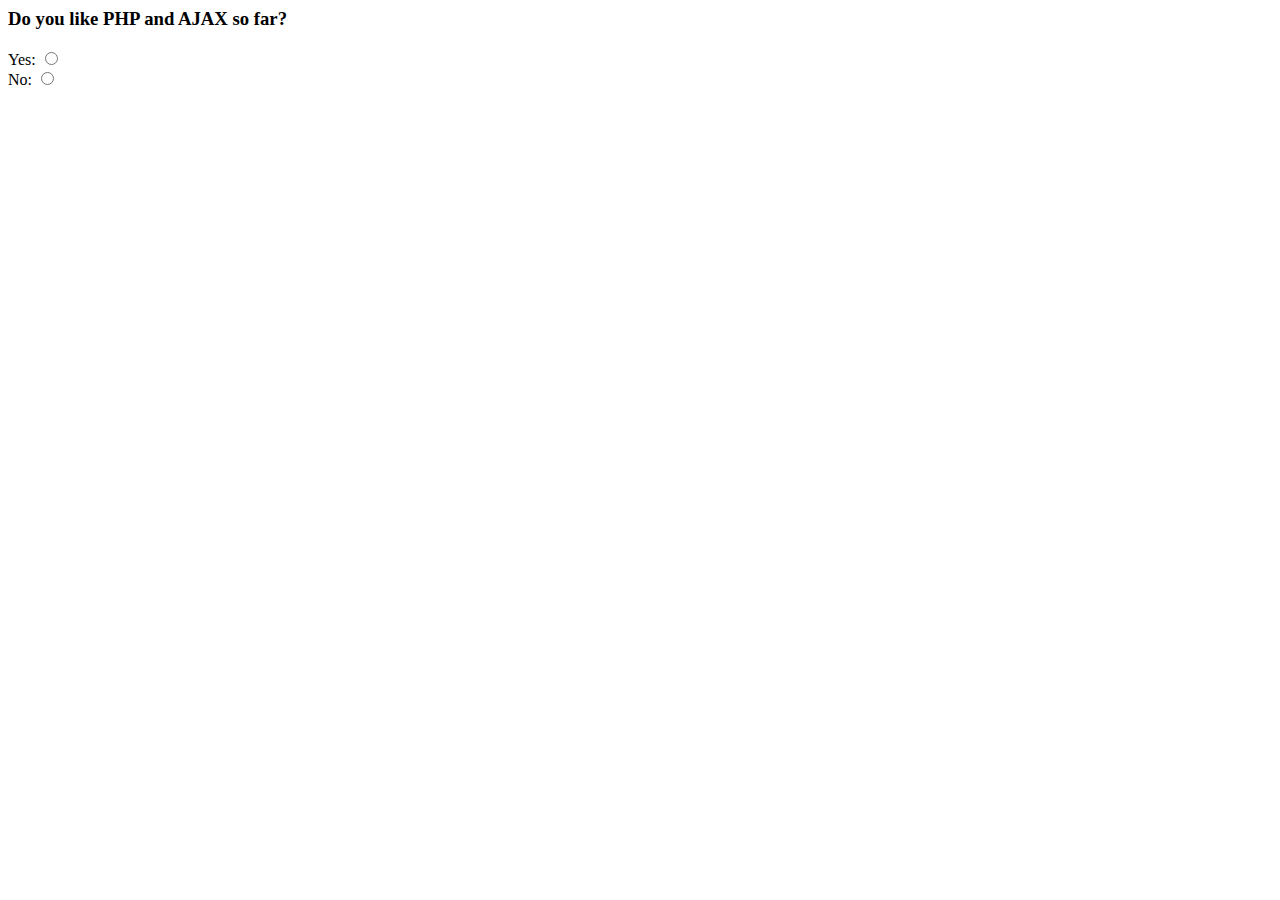
<file: anketa.html>
<html>
<head>
<script>
function getVote(int) {
  if (window.XMLHttpRequest) {
    // code for IE7+, Firefox, Chrome, Opera, Safari
    xmlhttp=new XMLHttpRequest();
  } else {  // code for IE6, IE5
    xmlhttp=new ActiveXObject("Microsoft.XMLHTTP");
  }
  xmlhttp.onreadystatechange=function() {
    if (xmlhttp.readyState==4 && xmlhttp.status==200) {
      document.getElementById("poll").innerHTML=xmlhttp.responseText;
    }
  }
  xmlhttp.open("GET","poll_vote.php?vote="+int,true);
  xmlhttp.send();
}
</script>
</head>
<body>

<div id="poll">
<h3>Do you like PHP and AJAX so far?</h3>
<form>
Yes:
<input type="radio" name="vote" value="0" onclick="getVote(this.value)">
<br>No:
<input type="radio" name="vote" value="1" onclick="getVote(this.value)">
</form>
</div>

</body>
</html>
</file>
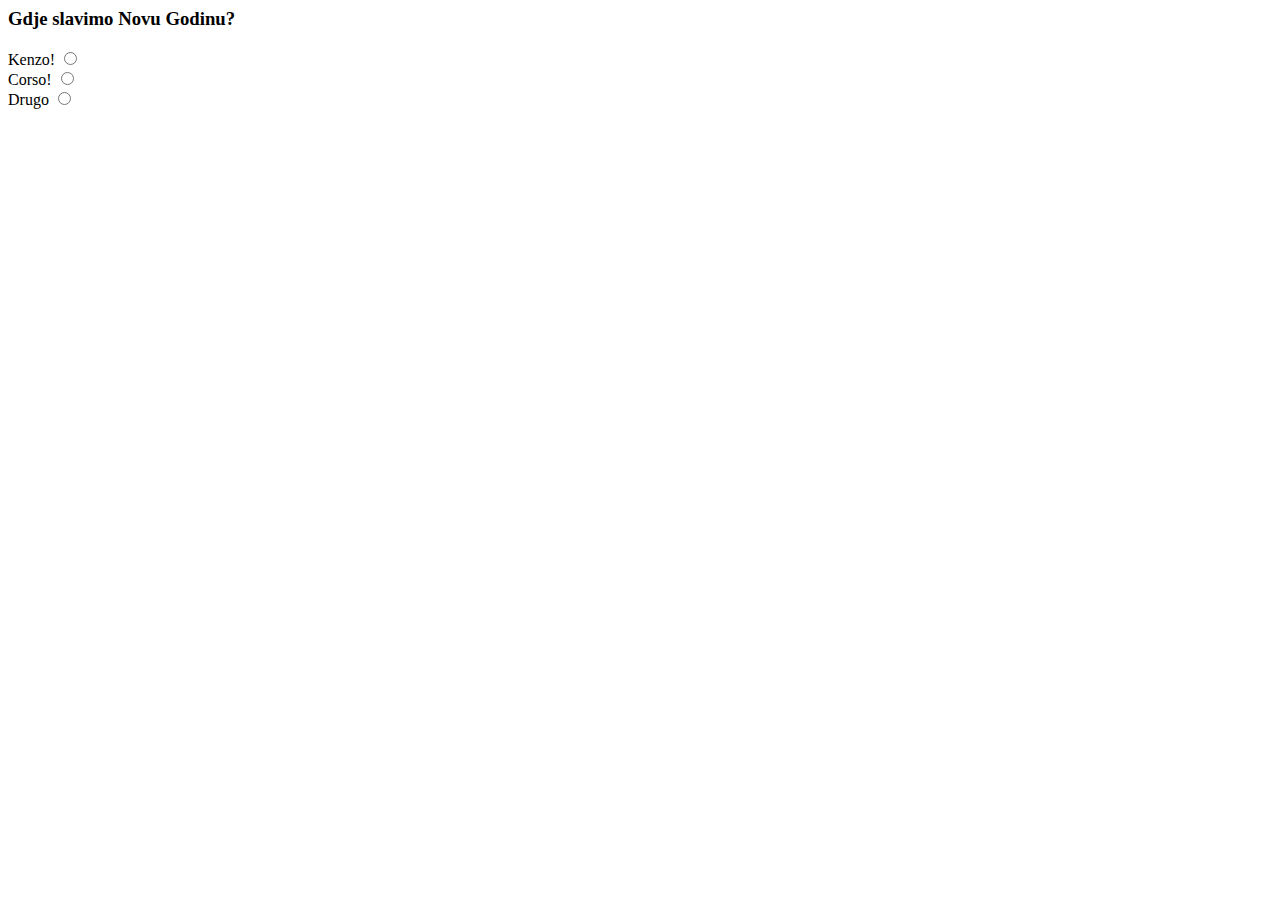
<file: anketica.html>
<html>
<head>
<script>
function getVote(int) {
  if (window.XMLHttpRequest) {
    // code for IE7+, Firefox, Chrome, Opera, Safari
    xmlhttp=new XMLHttpRequest();
  } else {  // code for IE6, IE5
    xmlhttp=new ActiveXObject("Microsoft.XMLHTTP");
  }
  xmlhttp.onreadystatechange=function() {
    if (xmlhttp.readyState==4 && xmlhttp.status==200) {
      document.getElementById("poll").innerHTML=xmlhttp.responseText;
    }
  }
  xmlhttp.open("GET","poll_vote.php?vote="+int,true);
  xmlhttp.send();
}
</script>
</head>
<body>

<div id="poll">
<h3>Gdje slavimo Novu Godinu?</h3>
<form>
Kenzo!
<input type="radio" name="vote" value="0" onclick="getVote(this.value)">
<br>Corso!
<input type="radio" name="vote" value="1" onclick="getVote(this.value)">
<br>Drugo
<input type="radio" name="vote" value="2" onclick="getVote(this.value)">

</form>
</div>

</body>
</html>
</file>
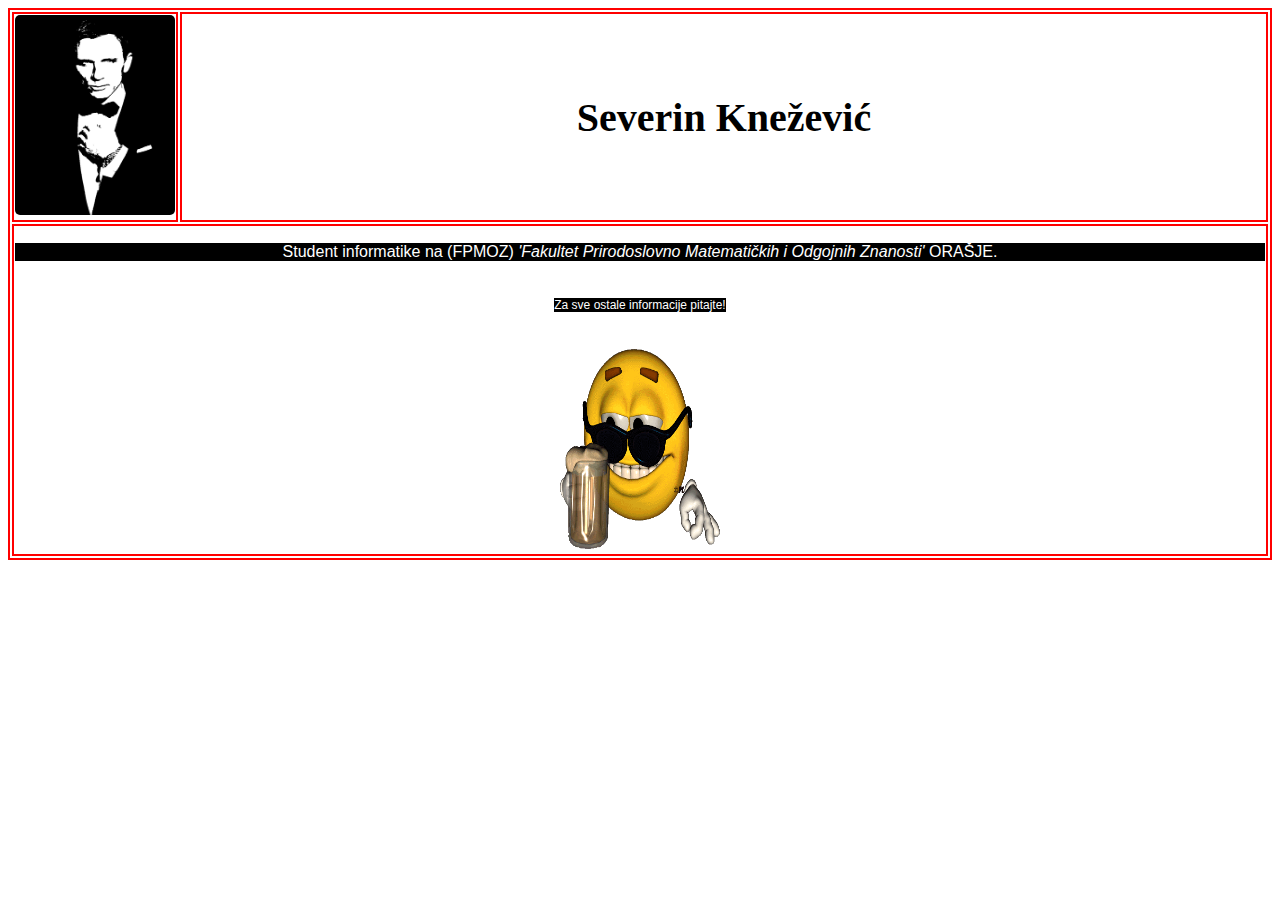
<file: autor.html>
<!DOCTYPE html>
<html>
<head>
<meta charset="UTF-8">
<link type="text/css" rel="stylesheet" href="autor.css">
<title>O Autoru</title>
</head>
<body>
<table>
<tr>
<td id="slika">
<img src="007.jpg"></td>
<td colspan="2" id="ime"><b>Severin Knežević</b></td>
</tr>
<td colspan="3" id="ostalo">

<p>Student informatike na (FPMOZ) <em> 'Fakultet Prirodoslovno Matematičkih i Odgojnih Znanosti'</em> ORAŠJE.</p>
</br>

 <span>Za sve ostale informacije pitajte!</span>
 </br>
 </br>
 </br>
 <img td="slika" src="cool.gif">
</td>
</tr>

</table>


</body>
</html>
</file>
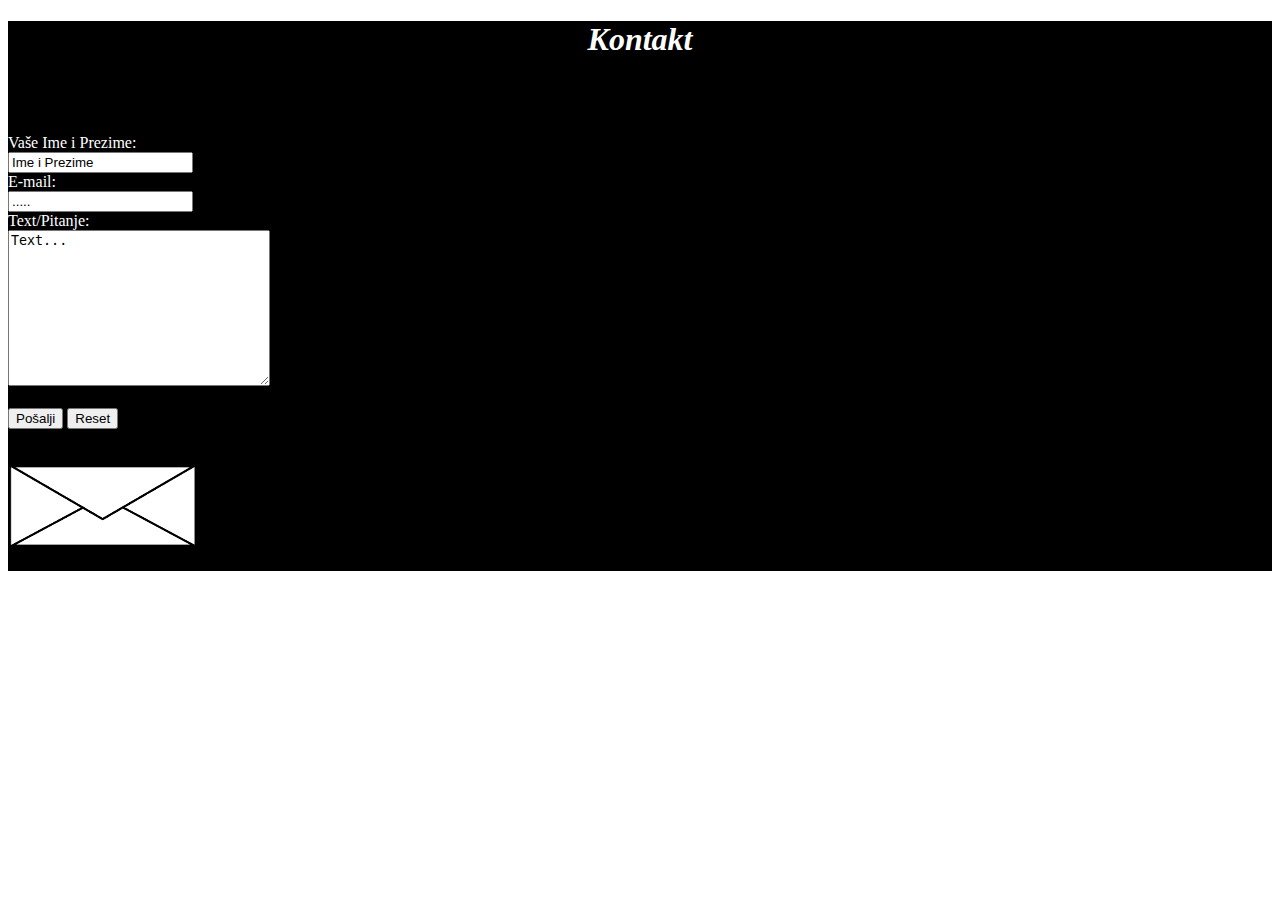
<file: kontakt.html>
<!DOCTYPE html>
<html>
<head>
<meta charset="UTF-8">
<link type="text/css" rel="stylesheet" href="kontakt.css">
<title>Kontakt</title>
</head>
<body>
<div>
<h1><em>Kontakt</em></h1>
</br>
</br>
</br>


<form action="MAILTO:severinknezevic@gmail.com" method="post" enctype="text/plain">
Vaše Ime i Prezime: </br> <input type="text" name="FirstName" value="Ime i Prezime" ><br>
E-mail: </br> <input type="text" name="LastName" value="....." ><br>

Text/Pitanje: </br>
<textarea name="message" rows="10" cols="30" >
Text...
</textarea>
<br><br>
<input type="submit" value="Pošalji">
<input type="reset" value="Reset">
</form>
</br>
</br>
<img src="pismo.png" alt="Pismo">


</div>
</body>
</html>
</file>
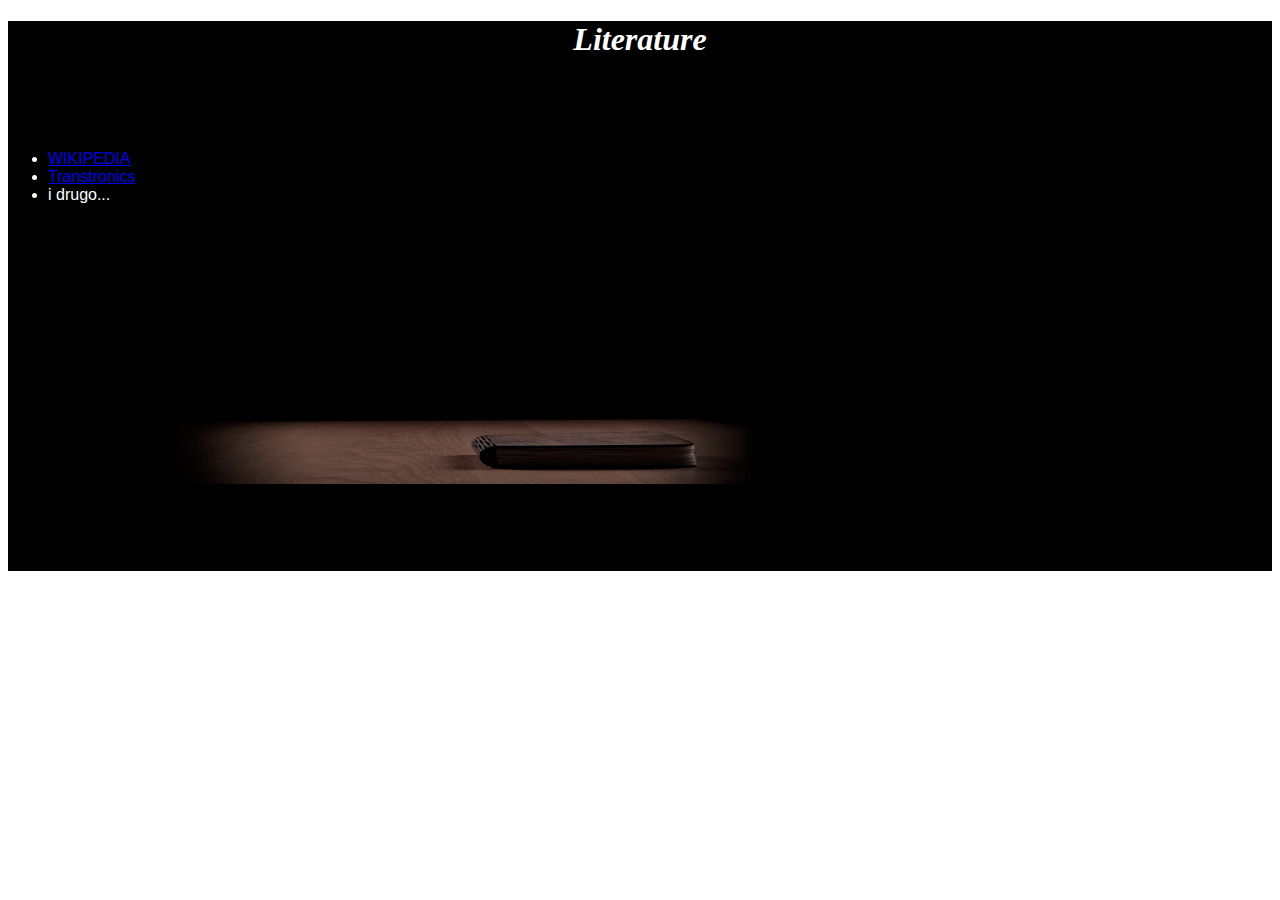
<file: literatura.html>
<!DOCTYPE html>
<html>
<head>
<meta charset="UTF-8">
<link type="text/css" rel="stylesheet" href="literatura.css">
<title>Podnaslov 2</title>
</head>
<body>
<div>
<h1><em>Literature</em></h1>
</br>
</br>
</br>
<p>
<ul>
<li> <a href="http://www.wikipedia.org/" target="black">WIKIPEDIA<a/></li>
<li> <a href="https://wiki.xtronics.com/index.php/Main_Page "target="black">Transtronics </a></li>
<li>  i drugo...</li>
</ul>
</br>
</br>
</br>
</br>
<img src="knjiga.gif" alt="Gif" >

</hr>
</p>



</div>
</body>
</html>
</file>
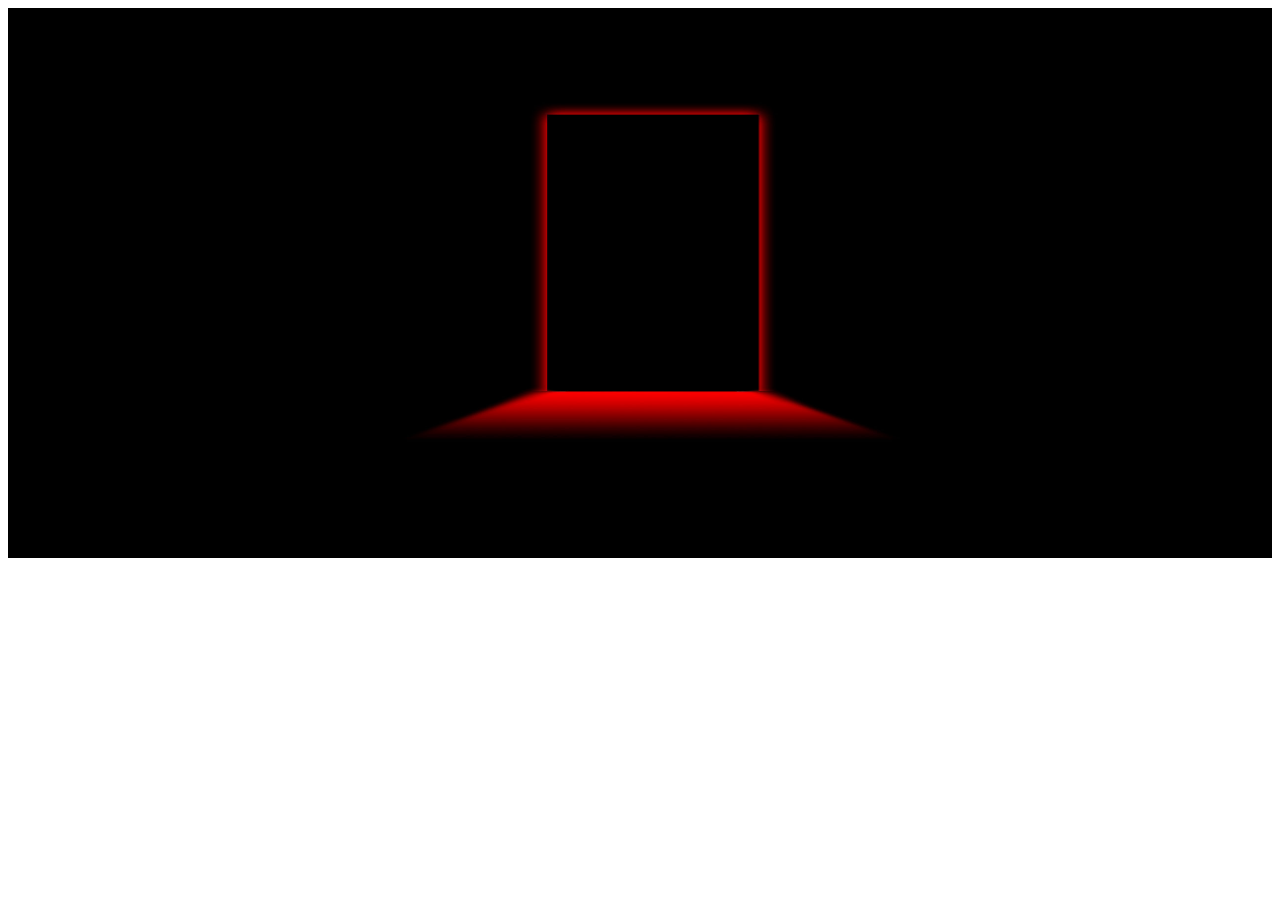
<file: poc.html>
<!DOCTYPE html>
<html>
<head>
<meta charset="UTF-8">
<link type="text/css" rel="stylesheet" href="poc.css">
<title>Početna</title>
</head>
<body>
<div>
<img src="pocetna.jpg">




</div>

</body>
</html>
</file>
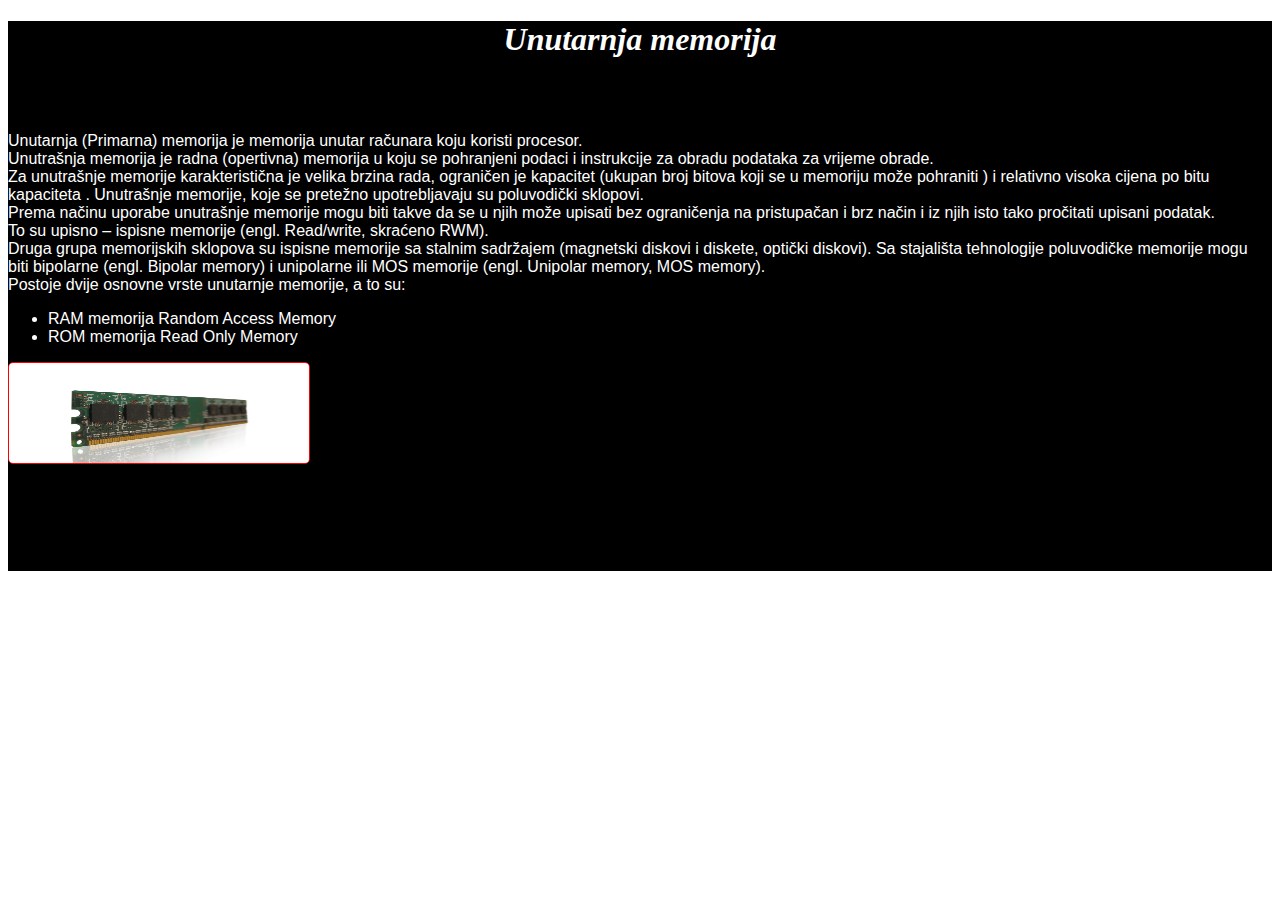
<file: Podnaslov1.html>
<!DOCTYPE html>
<html>
<head>
<meta charset="UTF-8">
<link type="text/css" rel="stylesheet" href="Podnaslov1.css">
<title>Podnaslov 1</title>
</head>
<body>
<div>
<h1><em>Unutarnja memorija</em></h1>
</br>
</br>
<p>
Unutarnja (Primarna) memorija je memorija unutar računara koju koristi procesor. </br>
Unutrašnja memorija je radna (opertivna) memorija u koju se pohranjeni podaci i instrukcije za obradu podataka za vrijeme obrade. </br>
Za unutrašnje memorije karakteristična je velika brzina rada, ograničen je kapacitet (ukupan broj bitova koji se u memoriju može pohraniti ) i relativno visoka cijena po bitu kapaciteta . Unutrašnje memorije, koje se pretežno upotrebljavaju su poluvodički sklopovi. </br>
Prema načinu uporabe unutrašnje memorije mogu biti takve da se u njih može upisati bez ograničenja na pristupačan i brz način i iz njih isto tako pročitati upisani podatak. </br>
To su upisno – ispisne memorije (engl. Read/write, skraćeno RWM). </br>
Druga grupa memorijskih sklopova su ispisne memorije sa stalnim sadržajem  (magnetski diskovi i diskete, optički diskovi). Sa stajališta tehnologije poluvodičke memorije  mogu biti bipolarne (engl. Bipolar memory) i unipolarne  ili MOS memorije (engl. Unipolar memory, MOS memory).</br>
Postoje dvije osnovne vrste unutarnje memorije, a to su:
<ul>
<li>RAM memorija Random Access Memory</li>
<li>ROM memorija Read Only Memory </li>
</ul>

</p>
<img src="ram.jpg" alt="RAM">

</div>
</p>
</body>
</html>
</file>
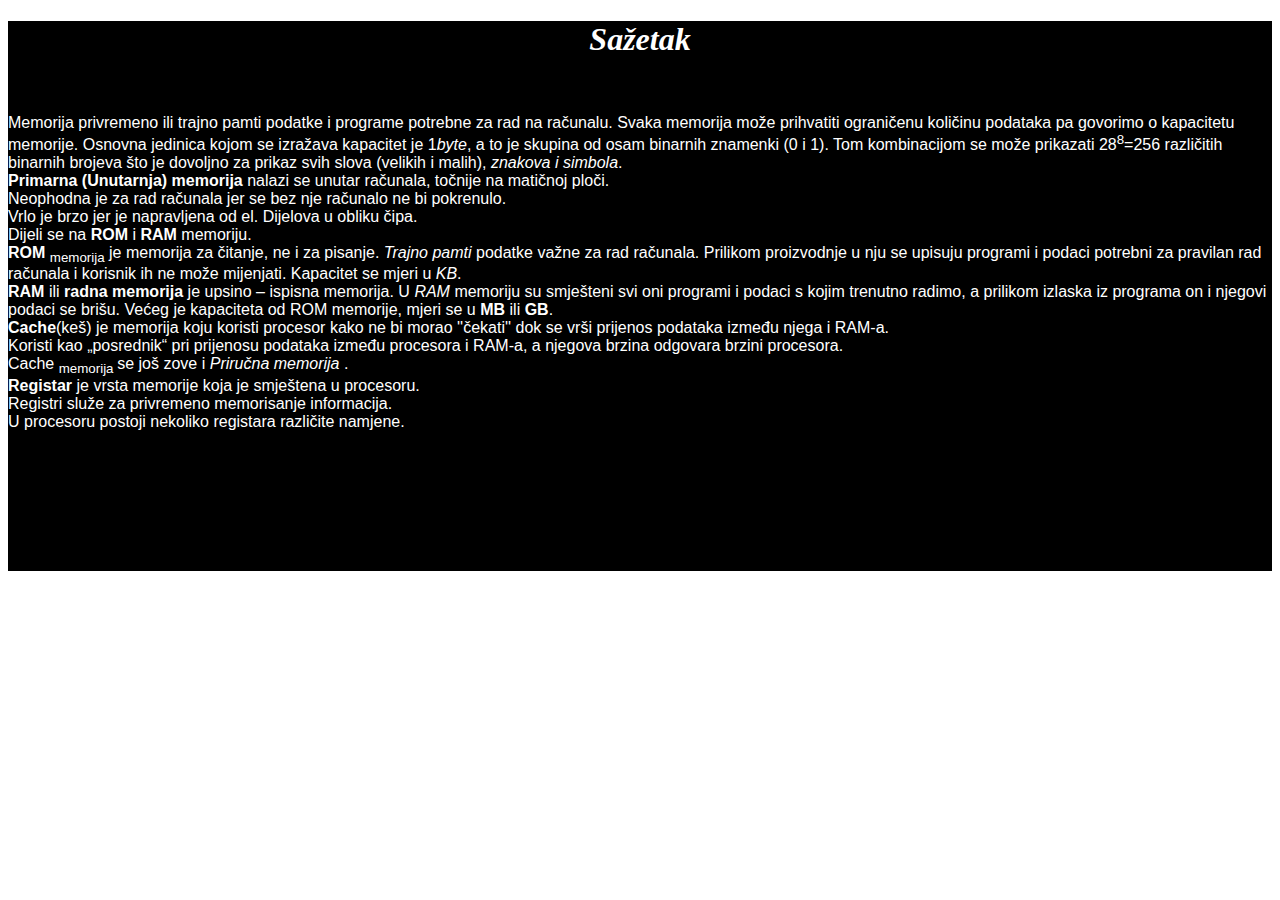
<file: podnaslov2.html>
<!DOCTYPE html>
<html>
<head>
<meta charset="UTF-8">
<link type="text/css" rel="stylesheet" href="podnaslov2.css">
<title>Podnaslov 2</title>
</head>
<body>
<div>
<h1><em>Sažetak</em></h1>
</br>



<p>
Memorija privremeno ili trajno pamti podatke i programe potrebne za rad na računalu. Svaka memorija može prihvatiti ograničenu količinu podataka pa govorimo o kapacitetu memorije. Osnovna jedinica kojom se izražava kapacitet je 1<em>byte</em>, a to je skupina od osam binarnih znamenki (0 i 1). Tom kombinacijom se može prikazati 28<sup>8</sup>=256 različitih binarnih brojeva što je dovoljno za prikaz svih slova (velikih i malih),<em> znakova i simbola</em>.</br>
<b>Primarna (Unutarnja) memorija</b> nalazi se unutar računala, točnije na matičnoj ploči. </br>
Neophodna je za rad računala jer se bez nje računalo ne bi pokrenulo.</br>
Vrlo je brzo jer je napravljena od el. Dijelova u obliku čipa. </br>
Dijeli se na <b>ROM</b> i <b>RAM</b> memoriju.</br>
<b>ROM </b><sub>memorija</sub> je memorija za čitanje, ne i za pisanje. <em>Trajno pamti</em> podatke važne za rad računala. Prilikom proizvodnje u nju se upisuju programi i podaci potrebni za pravilan rad računala i korisnik ih ne može mijenjati. Kapacitet se mjeri u <em>KB</em>.</br>
<b>RAM</b> ili <b>radna memorija</b> je upsino – ispisna memorija.  U <em>RAM</em> memoriju su smješteni svi oni programi i podaci s kojim trenutno radimo, a prilikom izlaska iz programa on i njegovi podaci se brišu. Većeg je kapaciteta od ROM memorije, mjeri se u <b>MB</b> ili<b> GB</b>.</br>

<b>Cache</b>(keš) je memorija koju koristi procesor kako ne bi morao ''čekati'' dok se vrši prijenos podataka između njega i RAM-a.</br>
Koristi kao „posrednik“ pri prijenosu podataka između procesora i    RAM-a, a njegova brzina odgovara brzini procesora.</br> 
Cache <sub>memorija </sub>se još zove i <em>Priručna memorija </em>.</br>
<b>Registar</b> je vrsta memorije koja je smještena u procesoru. </br>
Registri služe za privremeno memorisanje informacija.</br>
U procesoru postoji nekoliko registara različite namjene.</br>



</p>
</div>
</body>
</html>
</file>
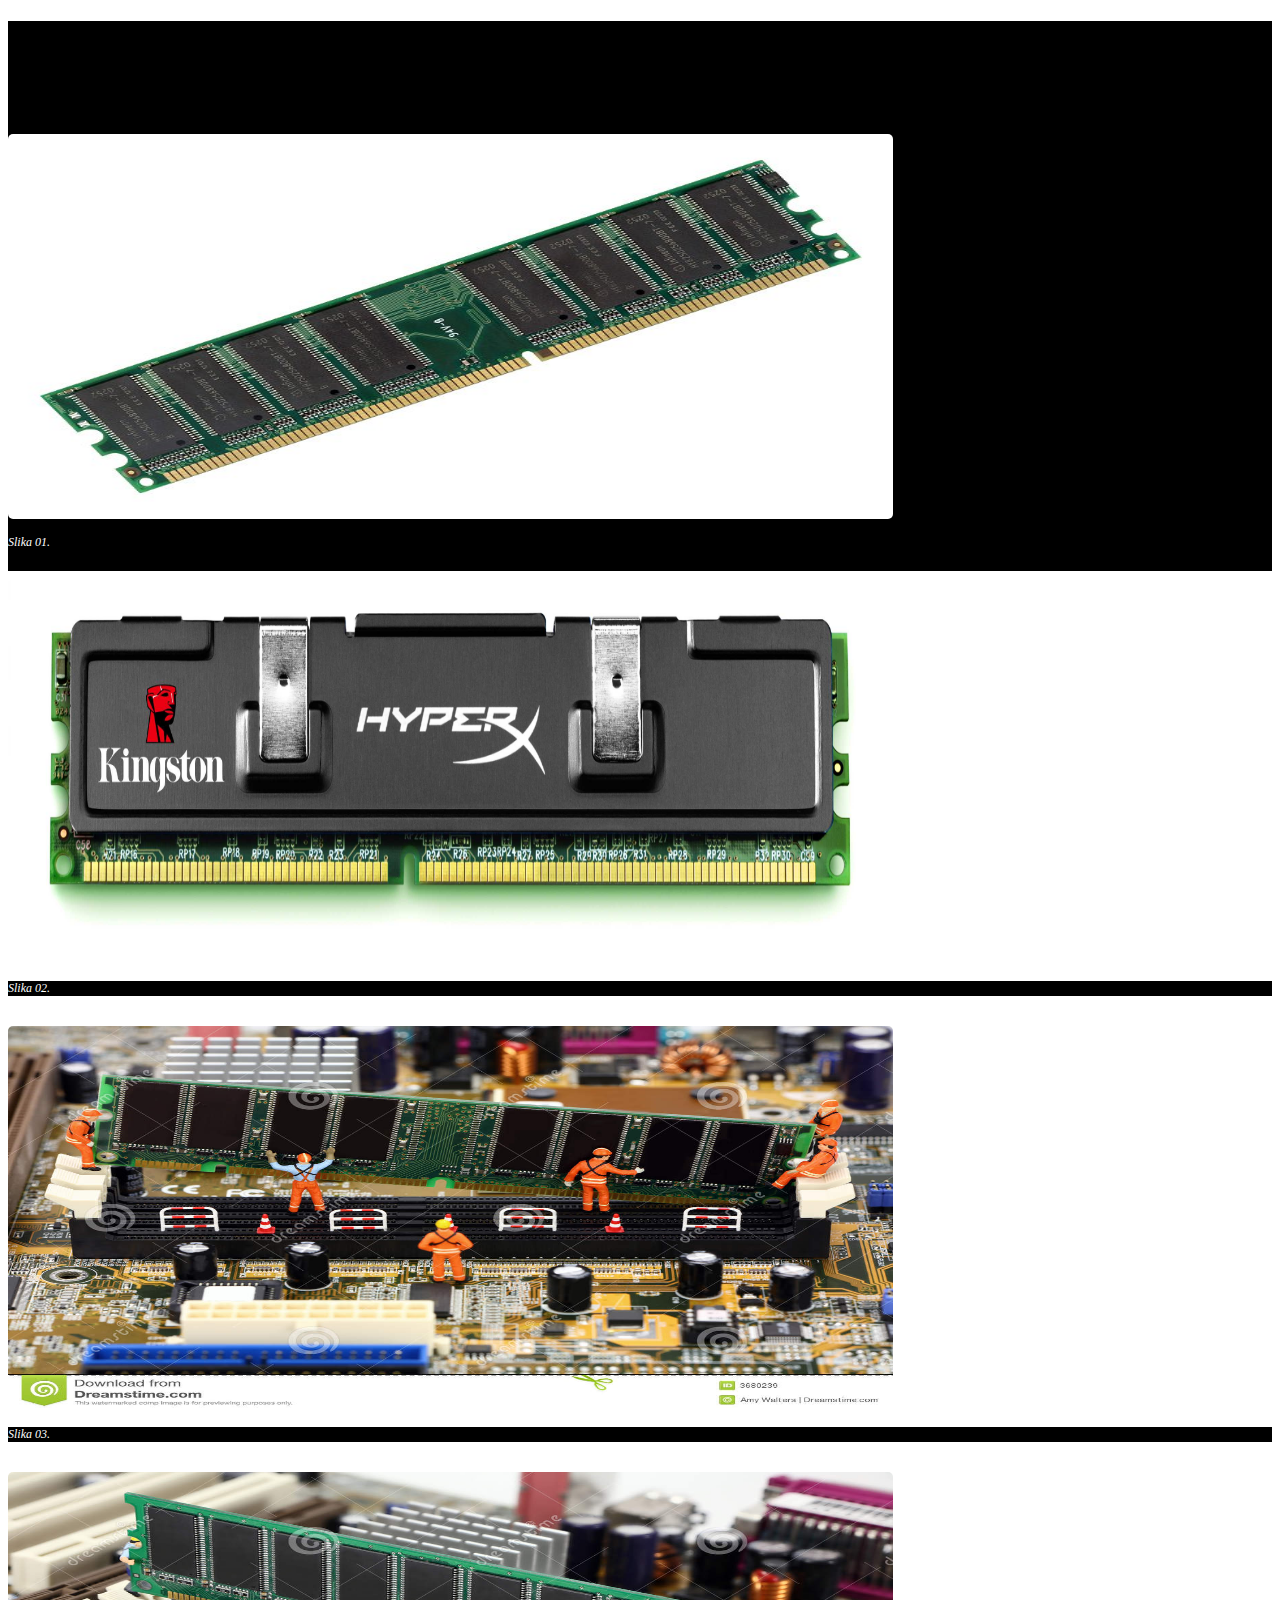
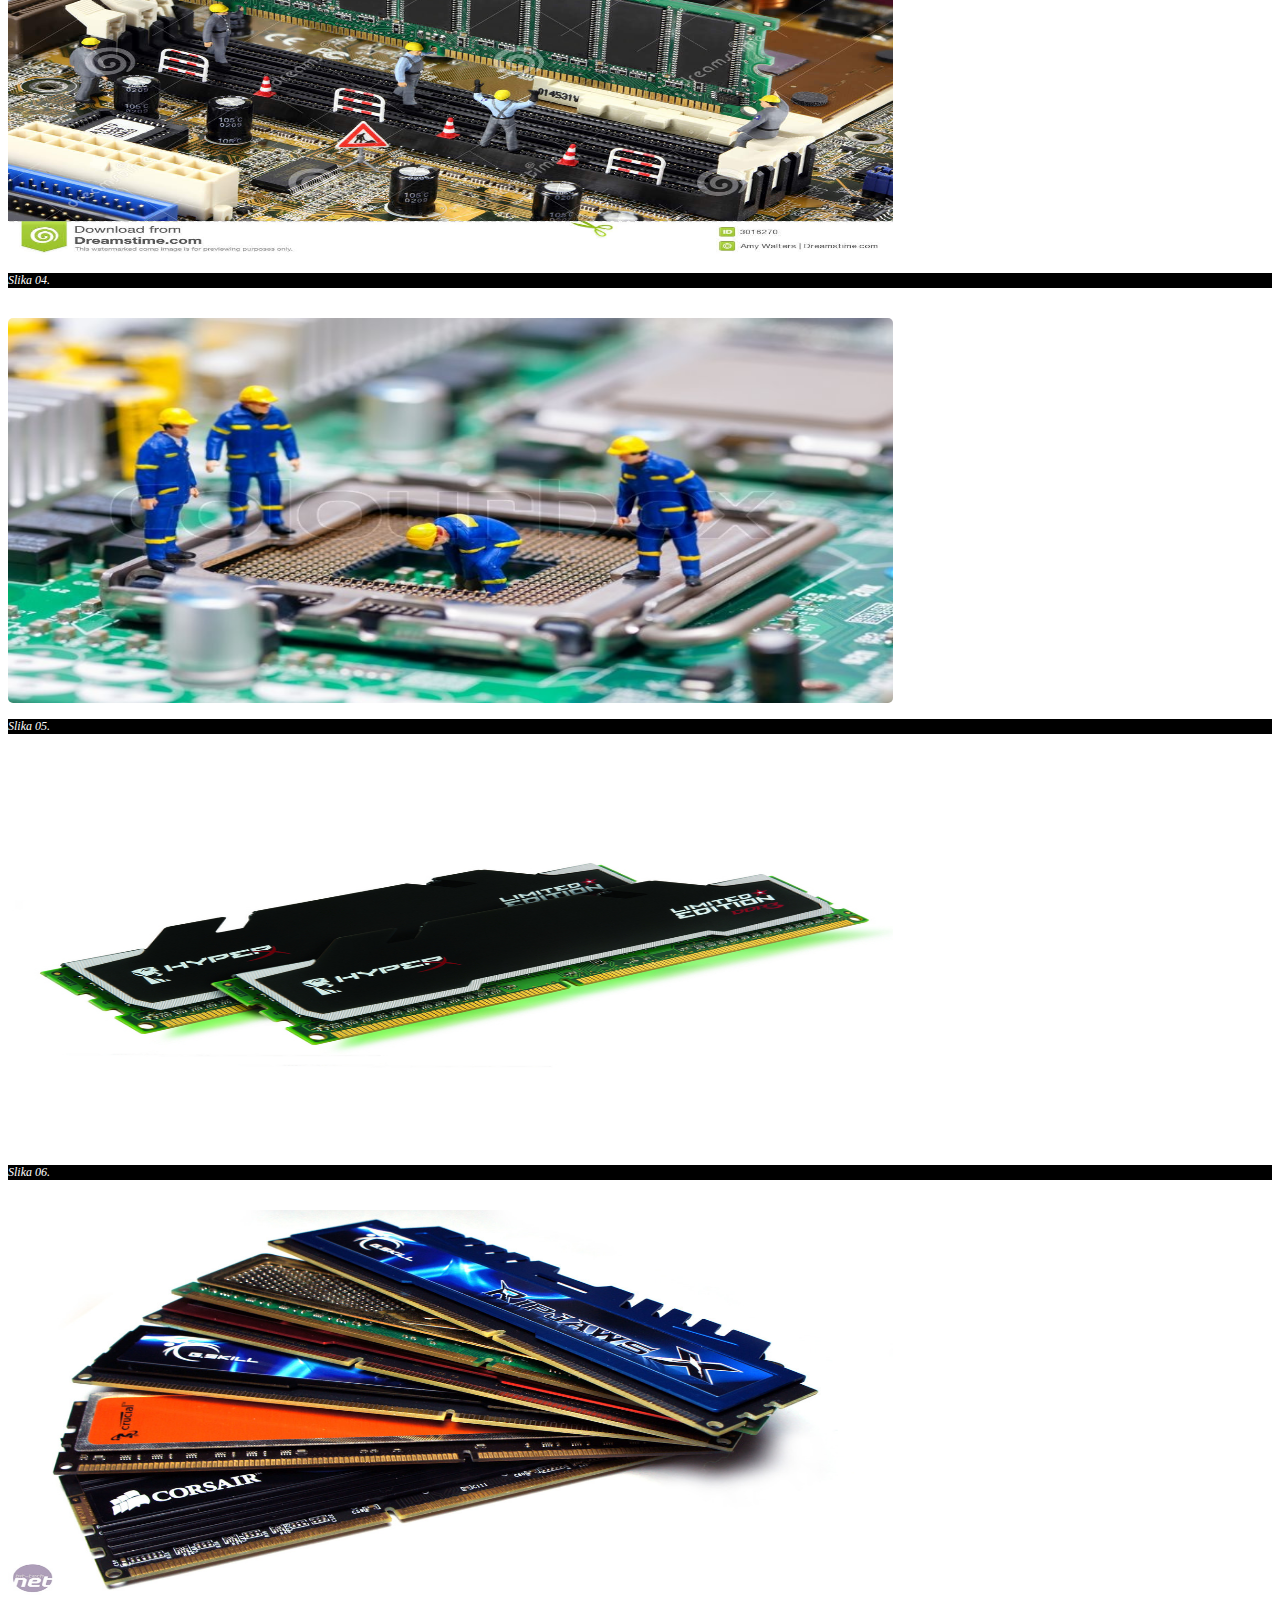
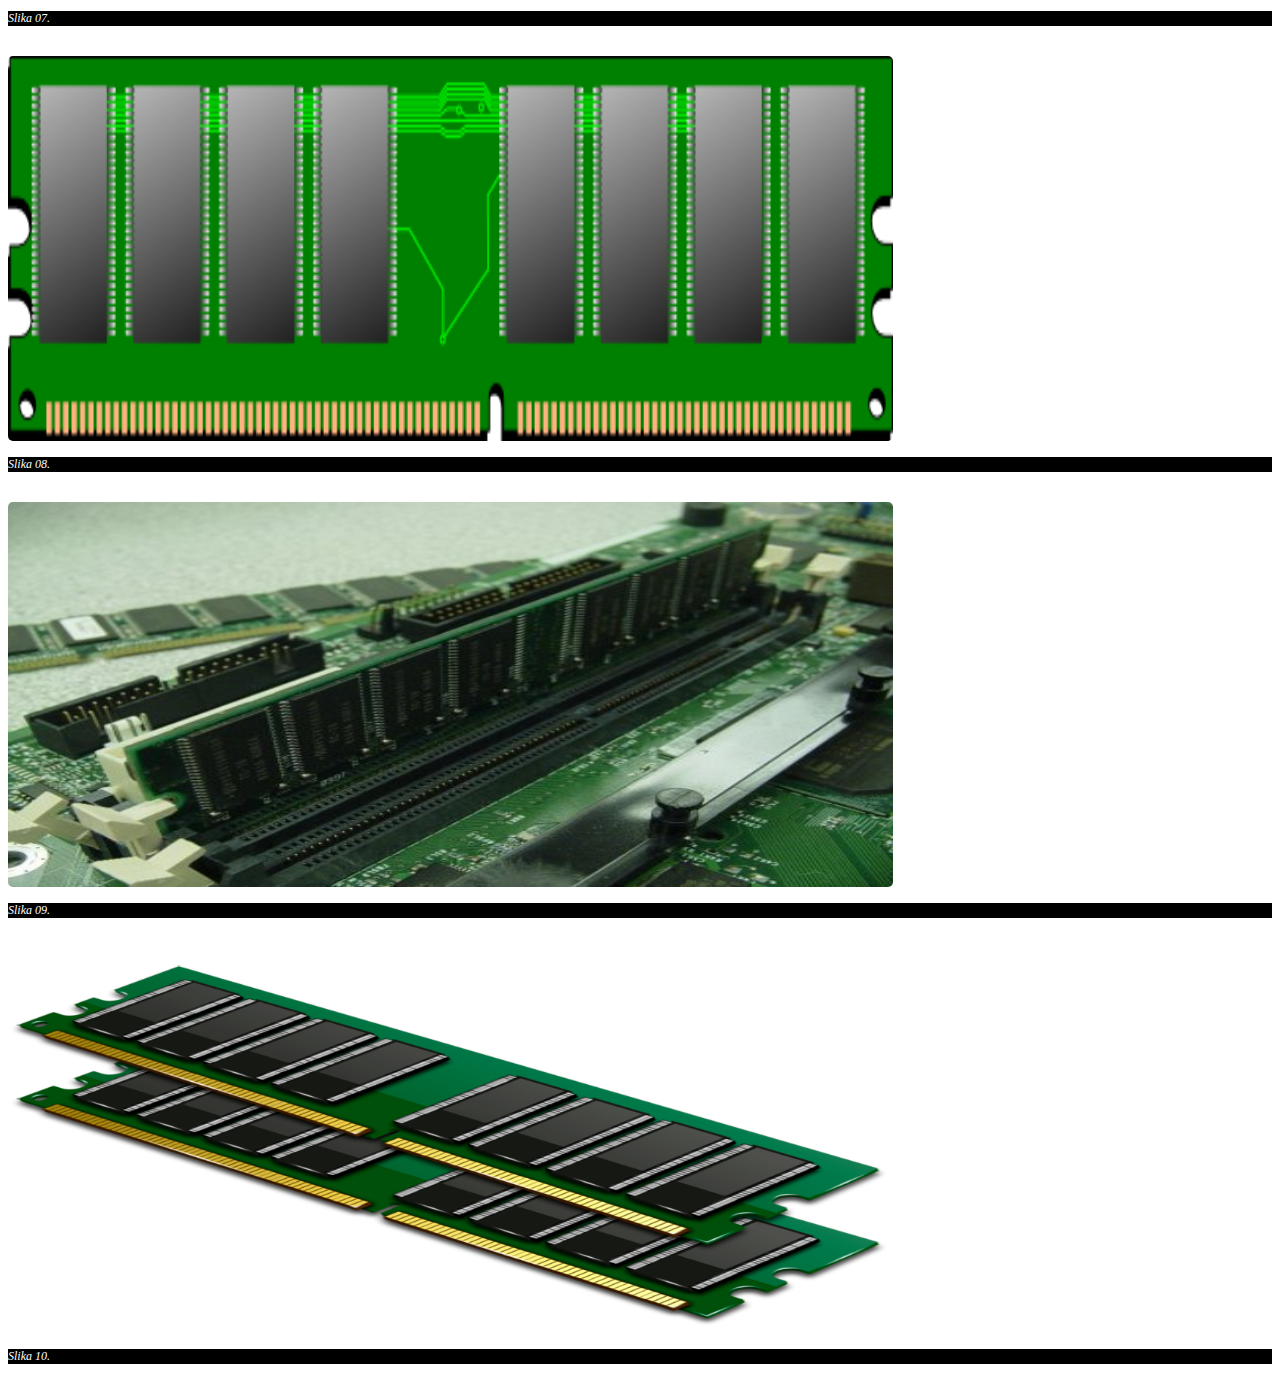
<file: slike.html>
<!DOCTYPE html>
<html>
<head>
<meta charset="UTF-8">
<link type="text/css" rel="stylesheet" href="slike.css">
<title>Slike</title>
</head>
<body>
<div>
<h1><em>SLIKE</em></h1>
</br>
</br>
</br>
<img src="01.jpg"></br><em><p>Slika 01.</p></em></br>
<img src="02.jpg"></br><em><p>Slika 02.</p></em></br>
<img src="03.jpg"></br><small><em><p>Slika 03.</p></em></small></br>
<img src="04.jpg"></br><em><p>Slika 04.</p></em></br>
<img src="05.jpg"></br><em><p>Slika 05.</p></em></br>
<img src="06.jpg"></br><em><p>Slika 06.</p></em></br>
<img src="07.jpg"></br><em><p>Slika 07.</p></em></br>
<img src="08.png"></br><em><p>Slika 08.</p></em></br>
<img src="09.jpg"></br><em><p>Slika 09.</p></em></br>
<img src="10.png"></br><em><p>Slika 10.</p></em></br>

</hr>
</p>



</div>
</body>
</html>
</file>
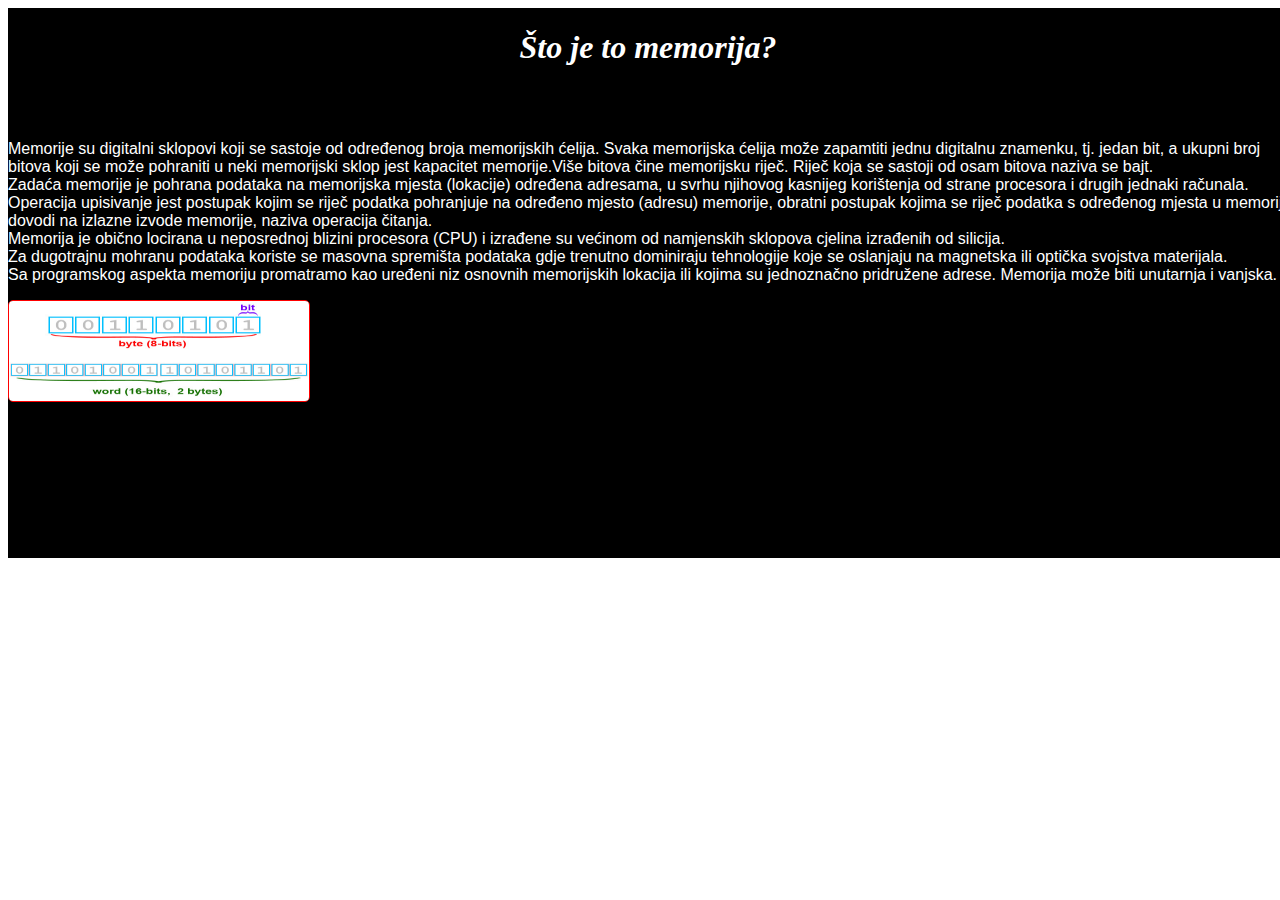
<file: TEMA.html>
<!DOCTYPE html>
<html>
<head>
<meta charset="UTF-8">
<link type="text/css" rel="stylesheet" href="TEMA.css">
<title>Tema</title>
</head>
<body>
<div>
<h1><em>Što je to memorija? </em></h1>
</br>
</br>
<p>

Memorije su digitalni sklopovi koji se sastoje od određenog broja memorijskih ćelija. Svaka memorijska ćelija može zapamtiti jednu digitalnu znamenku, tj. jedan bit, a ukupni broj bitova koji se može pohraniti u neki memorijski sklop jest kapacitet memorije.Više bitova čine memorijsku riječ. Riječ koja se sastoji od osam bitova naziva se bajt.</br>

Zadaća memorije je pohrana podataka na memorijska mjesta (lokacije) određena adresama, u svrhu njihovog kasnijeg korištenja od strane procesora i drugih jednaki računala. </br>
 Operacija upisivanje jest postupak kojim se riječ podatka pohranjuje na određeno mjesto (adresu) memorije, obratni postupak kojima se riječ podatka s određenog mjesta u memoriji dovodi na izlazne izvode memorije, naziva operacija čitanja. </br>
Memorija je obično locirana u neposrednoj blizini procesora (CPU) i izrađene su većinom od namjenskih sklopova cjelina izrađenih od silicija.</br>
Za dugotrajnu mohranu podataka koriste se masovna spremišta podataka gdje trenutno dominiraju tehnologije koje se oslanjaju na magnetska ili optička svojstva materijala.</br>
 Sa programskog aspekta memoriju promatramo kao uređeni niz osnovnih memorijskih lokacija ili kojima su jednoznačno pridružene adrese. Memorija može biti unutarnja i vanjska. 
</br>
</p>
<img  src="bitbyte.jpg" align="middle" alt="Byte and bit">
</div>


</body>
</html>
</file>
<file: autor.css>
table { 
border:2px solid red;
margin:auto;
text-align:center;
margin:auto;
text-decoration:none;
height:550px;
width:100%;
}

p  { 
font-size:16px;
font-family:arial;
color:white;
background-color:black;
}
#ime{ 
font-family:Times New Roman;
 font-size:40px;
border:2px solid red;
text-shadow: 2px 2px white;
}

 td  {
 border:2px solid red;
 }
img { 
width:160px;
height:200px;

margin:auto;
position:center;
border-radius:5px;
}

#slika  {

margin:auto;
height:40%;
width:40%;

}

span {
font-size:12px;
font-family:arial;
color:white;
background-color:black;
}
#slika  {
height:20px;
width:20px;
}
</file>
<file: kontakt.css>
div  {
height:550px;
width:100%;
background-color:black;
color:white;
display:block;
border:0px solid black;
}
p  { 
font-size:12px;
font-family:arial;
color:white;
background-color:black;
}

h1 { 

background-color:black;
color:white;
text-align:center;
}

 
img { 
width:15%;
height:15%;

margin:auto;
position:center;
border-radius:5px;
}
</file>
<file: literatura.css>
div  {
height:550px;
width:100%;
background-color:black;

display:block;
border:0px solid black;
}

p  { 
font-size:16px;
font-family:arial;
color:white;
background-color:black;
}

li  {
 font-size:16px;
font-family:arial;
color:white;
background-color:black;
}

h1 { 

background-color:black;
color:white;
text-align:center;
}
 
img { 
height:35%;
width:50%;
margin-left:150px;
}
</file>
<file: poc.css>
div  {
height:550px;
width:100%;

display:block;
border:0px solid black;
}
img  { 
height:100%;
width:100%;
}
</file>
<file: Podnaslov1.css>
div  {
height:550px;
width:100%;
background-color:black;

display:block;
border:0px solid black;
}
p  { 
font-size:16px;
font-family:arial;
color:white;
background-color:black;
}

li  {
 font-size:16px;
font-family:arial;
color:white;
background-color:black;
}

h1 { 

background-color:black;
color:white;
text-align:center;
}
 
img { 
width:300px;
height:100px;
border:1px solid red;
margin:auto;
position:fixed;
border-radius:5px;
</file>
<file: podnaslov2.css>
div  {
height:550px;
width:100%;
background-color:black;

display:block;
border:0px solid black;
}
p  { 
font-size:16px;
font-family:arial;
color:white;
background-color:black;
}

li  {
 font-size:16px;
font-family:arial;
color:white;
background-color:black;
}

h1 { 

background-color:black;
color:white;
text-align:center;
}
 
img { 
width:300px;
height:100px;
border:1px solid red;
margin:auto;
position:fixed;
border-radius:5px;
</file>
<file: slike.css>
div  {
height:550px;
width:100%;
background-color:black;

display:block;
border:0px solid black;
}
p  { 
font-size:12px;
font-family:serif;
color:white;
background-color:black;
}



 
img { 
width:70%;
height:70%;

margin:auto;
position:center;
border-radius:5px;
}
</file>
<file: TEMA.css>
div  {
height:550px;
width:100%;
background-color:black;
position:fixed;

display:block;
border:0px solid black;
}
p  { 
font-size:16px;
font-family:arial;
color:white;
background-color:black;
}

h1 { 

background-color:black;
color:white;
text-align:center;
}
 
img { 
width:300px;
height:100px;
border:1px solid red;
margin:auto;
position:fixed;
border-radius:5px;

}
</file>
